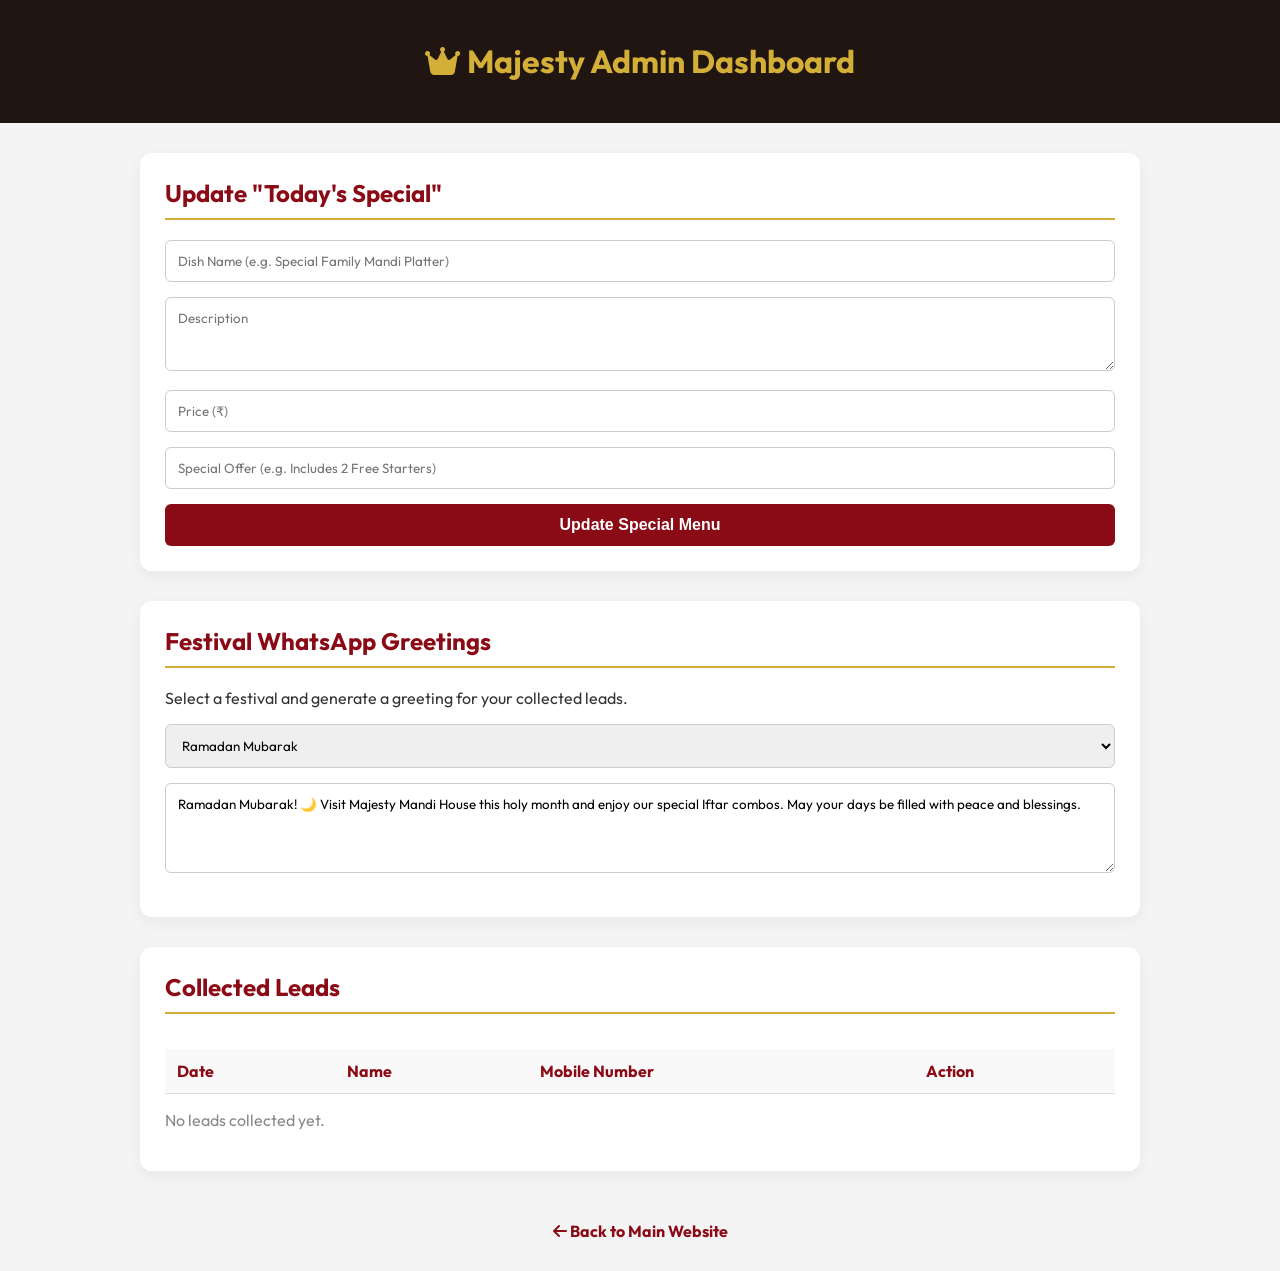
<file: admin.html>
<!DOCTYPE html>
<html lang="en">
<head>
    <meta charset="UTF-8">
    <meta name="viewport" content="width=device-width, initial-scale=1.0">
    <title>Majesty Mandi House - Admin Dashboard</title>
    <link href="https://fonts.googleapis.com/css2?family=Outfit:wght@300;400;600;800&display=swap" rel="stylesheet">
    <link rel="stylesheet" href="https://cdnjs.cloudflare.com/ajax/libs/font-awesome/6.4.0/css/all.min.css">
    <style>
        :root {
            --primary-color: #8a0b16;
            --secondary-color: #d4af37;
            --dark-bg: #211512;
            --light-bg: #f4f4f4;
            --white: #fff;
        }
        body {
            font-family: 'Outfit', sans-serif;
            background-color: var(--light-bg);
            margin: 0;
            padding: 0;
            color: #333;
        }
        .admin-header {
            background-color: var(--dark-bg);
            color: var(--secondary-color);
            padding: 20px;
            text-align: center;
        }
        .container {
            max-width: 1000px;
            margin: 30px auto;
            padding: 0 20px;
            display: grid;
            grid-template-columns: 1fr;
            gap: 30px;
        }
        .card {
            background: var(--white);
            padding: 25px;
            border-radius: 12px;
            box-shadow: 0 5px 15px rgba(0,0,0,0.05);
        }
        .card h2 {
            margin-top: 0;
            color: var(--primary-color);
            border-bottom: 2px solid var(--secondary-color);
            padding-bottom: 10px;
            margin-bottom: 20px;
        }
        input, textarea, select {
            width: 100%;
            padding: 12px;
            margin-bottom: 15px;
            border: 1px solid #ccc;
            border-radius: 6px;
            font-family: inherit;
            box-sizing: border-box;
        }
        button {
            background: var(--primary-color);
            color: var(--white);
            border: none;
            padding: 12px 20px;
            border-radius: 6px;
            cursor: pointer;
            font-weight: bold;
            font-size: 1rem;
            transition: 0.3s;
            width: 100%;
        }
        button:hover {
            background: var(--dark-bg);
        }
        table {
            width: 100%;
            border-collapse: collapse;
            margin-top: 15px;
        }
        th, td {
            padding: 12px;
            text-align: left;
            border-bottom: 1px solid #ddd;
        }
        th {
            background-color: #f9f9f9;
            color: var(--primary-color);
        }
        .wa-btn {
            background: #25d366;
            color: white;
            padding: 6px 12px;
            border-radius: 4px;
            text-decoration: none;
            font-size: 0.8rem;
            display: inline-flex;
            align-items: center;
            gap: 5px;
        }
        .wa-btn:hover {
            background: #128c7e;
        }
        .back-link {
            display: inline-block;
            margin-top: 20px;
            color: var(--primary-color);
            text-decoration: none;
            font-weight: bold;
        }
    </style>
</head>
<body>

    <div class="admin-header">
        <h1><i class="fas fa-crown"></i> Majesty Admin Dashboard</h1>
    </div>

    <div class="container">
        
        <!-- Today's Special Manager -->
        <div class="card">
            <h2>Update "Today's Special"</h2>
            <form id="special-form">
                <input type="text" id="sp-name" placeholder="Dish Name (e.g. Special Family Mandi Platter)" required>
                <textarea id="sp-desc" placeholder="Description" rows="3" required></textarea>
                <input type="number" id="sp-price" placeholder="Price (₹)" required>
                <input type="text" id="sp-offer" placeholder="Special Offer (e.g. Includes 2 Free Starters)" required>
                <button type="submit">Update Special Menu</button>
            </form>
            <p id="sp-msg" style="color: green; display: none; margin-top: 10px;">Successfully updated!</p>
        </div>

        <!-- Festival Greetings Generator -->
        <div class="card">
            <h2>Festival WhatsApp Greetings</h2>
            <p>Select a festival and generate a greeting for your collected leads.</p>
            <select id="festival-select">
                <option value="ramadan">Ramadan Mubarak</option>
                <option value="eid">Eid Wishes</option>
                <option value="sankranti">Sankranti Wishes</option>
                <option value="diwali">Diwali Wishes</option>
                <option value="custom">Custom Offer</option>
            </select>
            <textarea id="greeting-msg" rows="4">Ramadan Mubarak! 🌙 Visit Majesty Mandi House this holy month and enjoy our special Iftar combos. May your days be filled with peace and blessings.</textarea>
        </div>

        <!-- Leads Database -->
        <div class="card">
            <h2>Collected Leads</h2>
            <div style="overflow-x: auto;">
                <table>
                    <thead>
                        <tr>
                            <th>Date</th>
                            <th>Name</th>
                            <th>Mobile Number</th>
                            <th>Action</th>
                        </tr>
                    </thead>
                    <tbody id="leads-table-body">
                        <!-- Loaded via JS -->
                    </tbody>
                </table>
            </div>
            <p id="no-leads" style="display:none; color: #888;">No leads collected yet.</p>
        </div>

        <div style="text-align: center;">
            <a href="index.html" class="back-link"><i class="fas fa-arrow-left"></i> Back to Main Website</a>
        </div>
    </div>

    <script>
        document.addEventListener('DOMContentLoaded', () => {
            // 1. Handle Today's Special
            const specialForm = document.getElementById('special-form');
            
            // Pre-fill if exists
            const existingSpecial = JSON.parse(localStorage.getItem('majestySpecial'));
            if(existingSpecial) {
                document.getElementById('sp-name').value = existingSpecial.name;
                document.getElementById('sp-desc').value = existingSpecial.desc;
                document.getElementById('sp-price').value = existingSpecial.price;
                document.getElementById('sp-offer').value = existingSpecial.offer;
            }

            specialForm.addEventListener('submit', (e) => {
                e.preventDefault();
                const specialData = {
                    name: document.getElementById('sp-name').value,
                    desc: document.getElementById('sp-desc').value,
                    price: document.getElementById('sp-price').value,
                    offer: document.getElementById('sp-offer').value
                };
                localStorage.setItem('majestySpecial', JSON.stringify(specialData));
                const msg = document.getElementById('sp-msg');
                msg.style.display = 'block';
                setTimeout(() => msg.style.display = 'none', 3000);
            });

            // 2. Festival Greetings Templates
            const templates = {
                ramadan: "Ramadan Mubarak! 🌙 Visit Majesty Mandi House this holy month and enjoy our special Iftar combos. May your days be filled with peace and blessings.",
                eid: "Eid Mubarak! ✨ Celebrate this joyous occasion with your family at Majesty Mandi House. Enjoy our authentic Mandi platters!",
                sankranti: "Happy Makar Sankranti! 🪁 Wishing you joy and prosperity. Celebrate the festival with our delicious family combos.",
                diwali: "Happy Diwali! 🪔 May the festival of lights bring you joy. Enjoy a special festive discount at Majesty Mandi House this weekend!",
                custom: "Hello from Majesty Mandi House! We have an exclusive weekend offer just for you. Visit us to claim your discount."
            };

            const festivalSelect = document.getElementById('festival-select');
            const greetingMsg = document.getElementById('greeting-msg');

            festivalSelect.addEventListener('change', (e) => {
                greetingMsg.value = templates[e.target.value];
                renderLeads(); // Re-render to update the WhatsApp links with new message
            });
            
            greetingMsg.addEventListener('input', () => {
                renderLeads(); // Update links if manual edit
            });

            // 3. Render Leads
            function renderLeads() {
                const tbody = document.getElementById('leads-table-body');
                const noLeads = document.getElementById('no-leads');
                const leads = JSON.parse(localStorage.getItem('majestyLeads')) || [];
                
                tbody.innerHTML = '';
                
                if(leads.length === 0) {
                    noLeads.style.display = 'block';
                    return;
                }
                
                noLeads.style.display = 'none';
                const message = encodeURIComponent(greetingMsg.value);
                
                leads.forEach(lead => {
                    const tr = document.createElement('tr');
                    
                    // Format phone number (remove spaces, ensure country code)
                    let phoneStr = lead.phone.replace(/\D/g,'');
                    if(phoneStr.length === 10) phoneStr = '91' + phoneStr;

                    tr.innerHTML = `
                        <td>${lead.date}</td>
                        <td>${lead.name}</td>
                        <td>${lead.phone}</td>
                        <td>
                            <a href="https://wa.me/${phoneStr}?text=${message}" target="_blank" class="wa-btn">
                                <i class="fab fa-whatsapp"></i> Send Greeting
                            </a>
                        </td>
                    `;
                    tbody.appendChild(tr);
                });
            }

            renderLeads();
        });
    </script>
</body>
</html>
</file>
